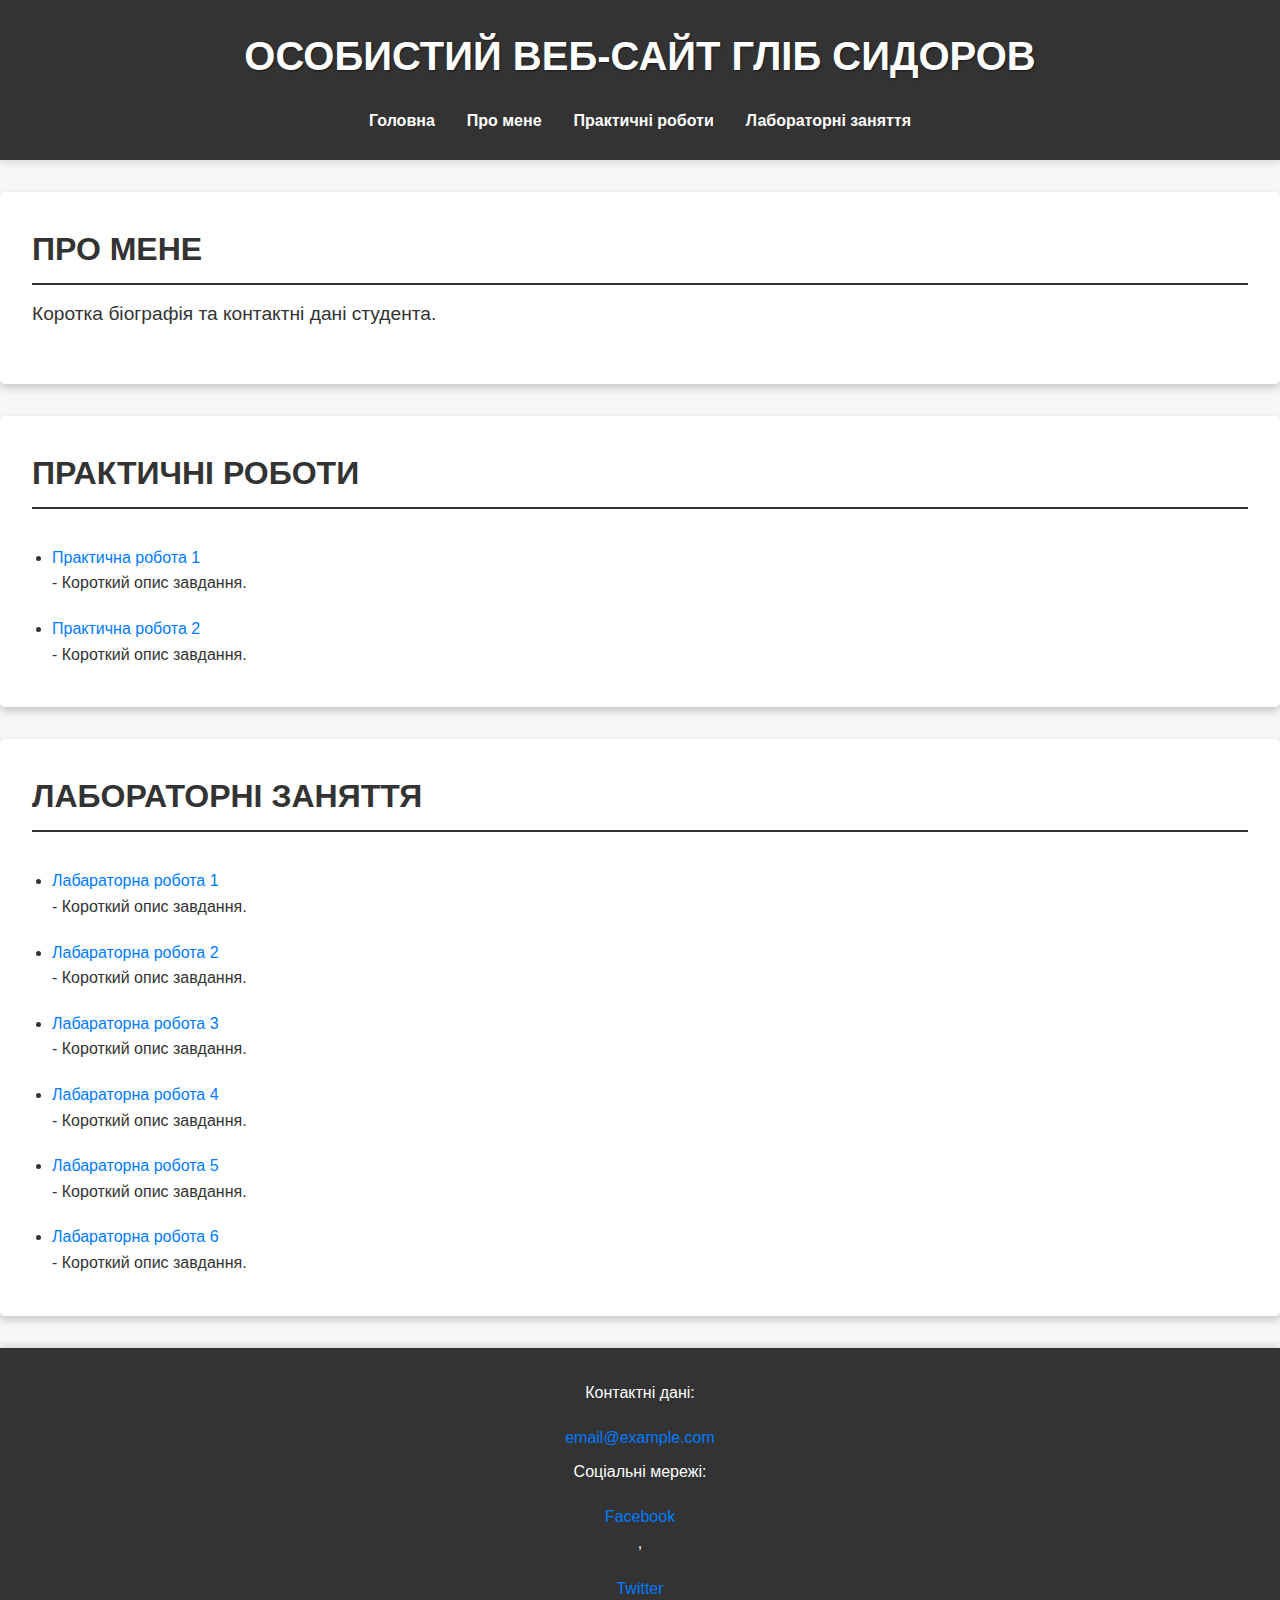
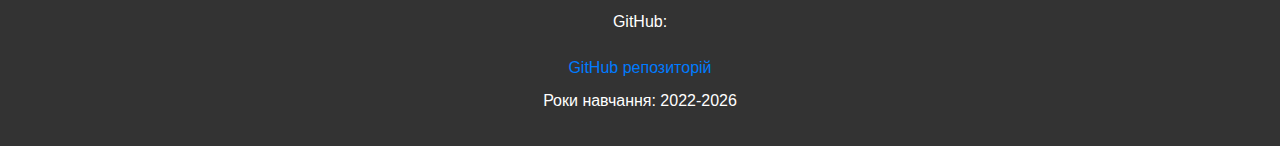
<file: index.html>
<!DOCTYPE html>
<html lang="uk">
<head>
    <meta charset="UTF-8">
    <meta name="viewport" content="width=device-width, initial-scale=1.0">
    <title>Особистий веб-сайт Гліб Сидоров</title>
    <link rel="stylesheet" type="text/css" href="css/style.css">
</head>
<body>
    <header>
        <h1>Особистий веб-сайт Гліб Сидоров</h1>
        <nav>
            <ul>
                <li><a href="#home">Головна</a></li>
                <li><a href="#about">Про мене</a></li>
                <li><a href="#practical">Практичні роботи</a></li>
                <li><a href="#lab">Лабораторні заняття</a></li>
            </ul>
        </nav>
    </header>
    
    <section id="about">
        <h2>Про мене</h2>
        <p>Коротка біографія та контактні дані студента.</p>
    </section>
    
    <section id="practical">
        <h2>Практичні роботи</h2>
        <ul>
            <li><a href="practical1.html">Практична робота 1</a> - Короткий опис завдання.</li>
            <li><a href="practical2.html">Практична робота 2</a> - Короткий опис завдання.</li>
        </ul>
    </section>
    
    <section id="lab">
        <h2>Лабораторні заняття</h2>
        <ul>
            <li><a href="lab1.html">Лабараторна робота 1</a> - Короткий опис завдання.</li>
            <li><a href="lab2.html">Лабараторна робота 2</a> - Короткий опис завдання.</li>
            <li><a href="lab3.html">Лабараторна робота 3</a> - Короткий опис завдання.</li>
            <li><a href="lab4.html">Лабараторна робота 4</a> - Короткий опис завдання.</li>
            <li><a href="lab5.html">Лабараторна робота 5</a> - Короткий опис завдання.</li>
            <li><a href="lab6.html">Лабараторна робота 6</a> - Короткий опис завдання.</li>
        </ul>
    </section>
    
    <footer>
        <p>Контактні дані: <a href="mailto:email@example.com">email@example.com</a></p>
        <p>Соціальні мережі: <a href="https://www.facebook.com/">Facebook</a>, <a href="https://twitter.com/">Twitter</a></p>
        <p>GitHub: <a href="https://github.com/username">GitHub репозиторій</a></p>
        <p>Роки навчання: 2022-2026</p>
    </footer>
</body>
</html>
</file>
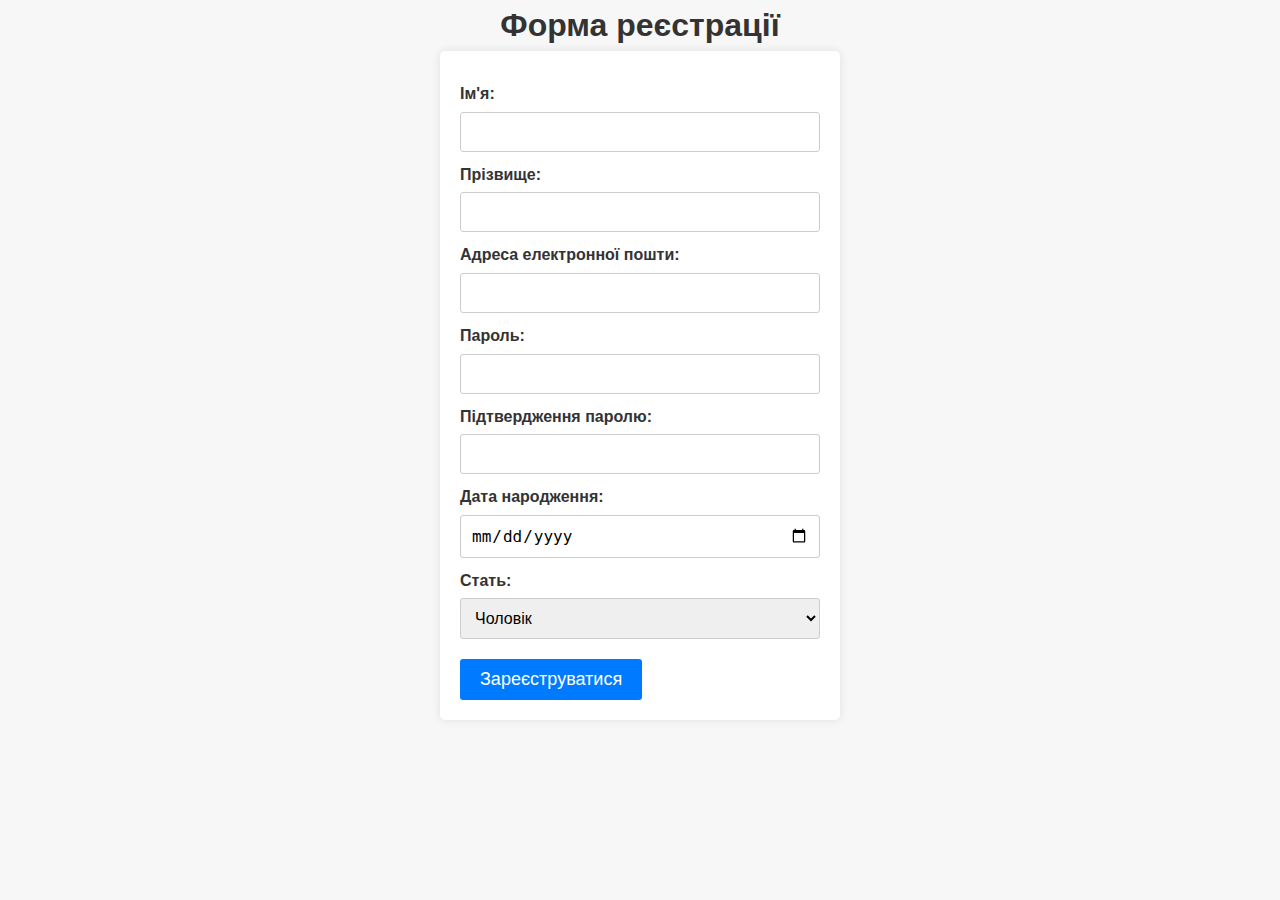
<file: lab1.html>
<!DOCTYPE html>
<html>

<head>
    <title>Реєстрація</title>
    <meta charset="UTF-8">
    <meta name="viewport" content="width=device-width, initial-scale=1.0">
    <link rel="stylesheet" type="text/css" href="css/style.css">
</head>

<body>
    <h1>Форма реєстрації</h1>

    <form action="https://webhook.site/ваш_уникальний_url" method="post">
        <div>
            <label for="ім'я">Ім'я:</label>
            <input type="text" id="ім'я" name="ім'я" required>
        </div>

        <div>
            <label for="прізвище">Прізвище:</label>
            <input type="text" id="прізвище" name="прізвище" required>
        </div>

        <div>
            <label for="email">Адреса електронної пошти:</label>
            <input type="email" id="email" name="email" required>
        </div>

        <div>
            <label for="пароль">Пароль:</label>
            <input type="password" id="пароль" name="пароль" required>
        </div>

        <div>
            <label for="підтвердження_паролю">Підтвердження паролю:</label>
            <input type="password" id="підтвердження_паролю" name="підтвердження_паролю" required>
        </div>

        <div>
            <label for="дата_народження">Дата народження:</label>
            <input type="date" id="дата_народження" name="дата_народження">
        </div>

        <div>
            <label for="стать">Стать:</label>
            <select id="стать" name="стать">
                <option value="чоловік">Чоловік</option>
                <option value="жінка">Жінка</option>
                <option value="інше">Інше</option>
            </select>
        </div>

        <div>
            <input type="submit" value="Зареєструватися">
        </div>
    </form>
</body>

</html>
</file>
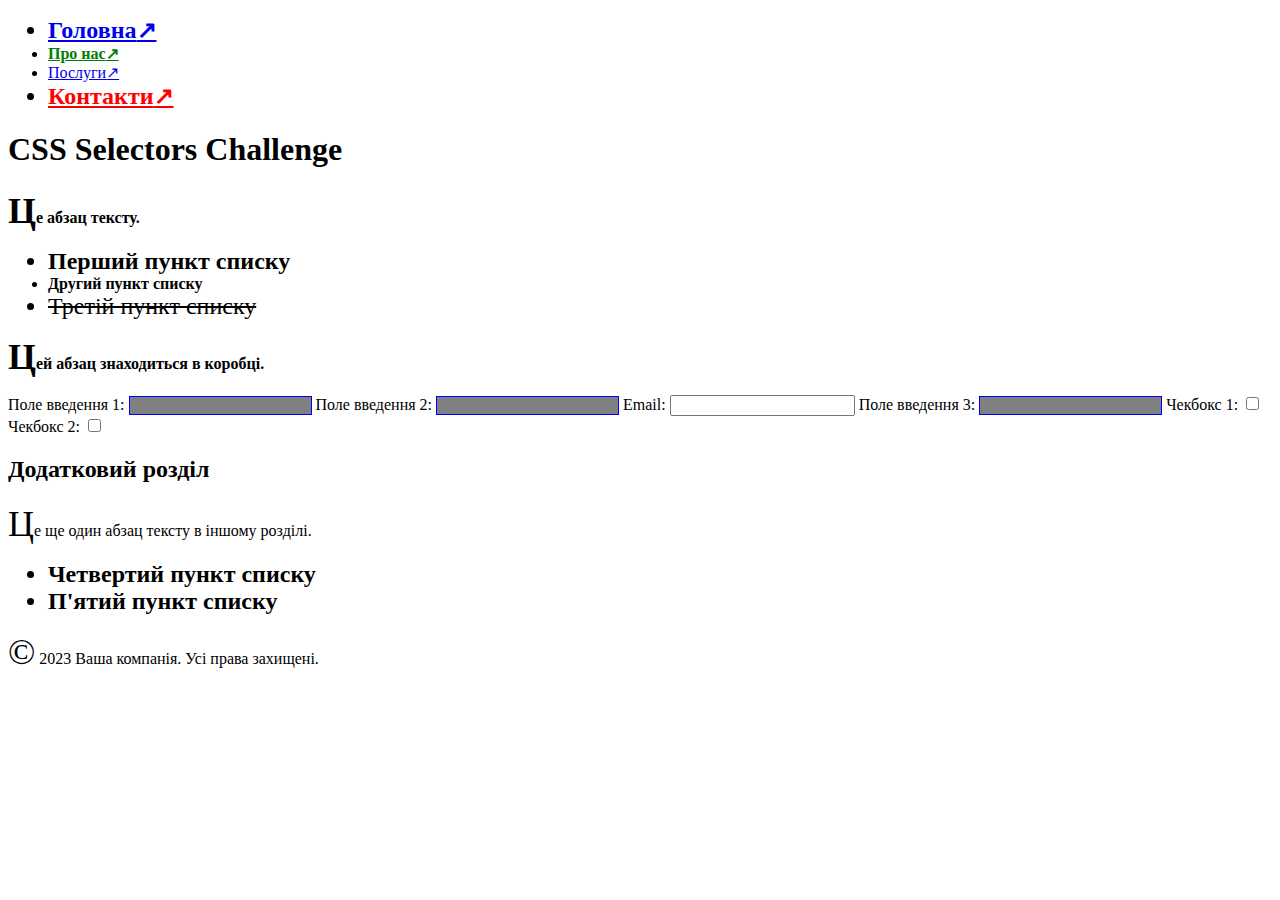
<file: lab2.html>
<!DOCTYPE html>
<html lang="en">
<head>
    <meta charset="UTF-8">
    <meta name="viewport" content="width=device-width, initial-scale=1.0">
    <link rel="stylesheet" href="css/lab2.css">
    <title>CSS Selectors Challenge</title>
</head>
<body>
    <header>
        <nav>
            <ul>
                <li><a href="#">Головна</a></li>
                <li><a href="https://example.com">Про нас</a></li>
                <li><a href="#">Послуги</a></li>
                <li><a href="http://notrealsite.ua">Контакти</a></li>
            </ul>
        </nav>
    </header>
    <div class="container">
        <h1>CSS Selectors Challenge</h1>
        <p>Це абзац тексту.</p>
        <ul>
            <li>Перший пункт списку</li>
            <li class="special">Другий пункт списку</li>
            <li>Третій пункт списку</li>
        </ul>
        <div class="box">
            <p>Цей абзац знаходиться в коробці.</p>
        </div>
        <form>
            <label for="input1">Поле введення 1:</label>
            <input type="text" id="input1">
            <label for="input2">Поле введення 2:</label>
            <input type="text" id="input2">
            <label for="email1">Email:</label>
            <input type="email" id="email1">
            <label for="input3">Поле введення 3:</label>
            <input type="text" id="input3">
            <label for="check1">Чекбокс 1:</label>
            <input type="checkbox" id="check1">
            <label for="check2">Чекбокс 2:</label>
            <input type="checkbox" id="check2">
        </form>
    </div>
    <section>
        <h2>Додатковий розділ</h2>
        <p>Це ще один абзац тексту в іншому розділі.</p>
        <ul>
            <li>Четвертий пункт списку</li>
            <li>П'ятий пункт списку</li>
        </ul>
    </section>
    <footer>
        <p>&copy; 2023 Ваша компанія. Усі права захищені.</p>
    </footer>
</body>
</html>
</file>
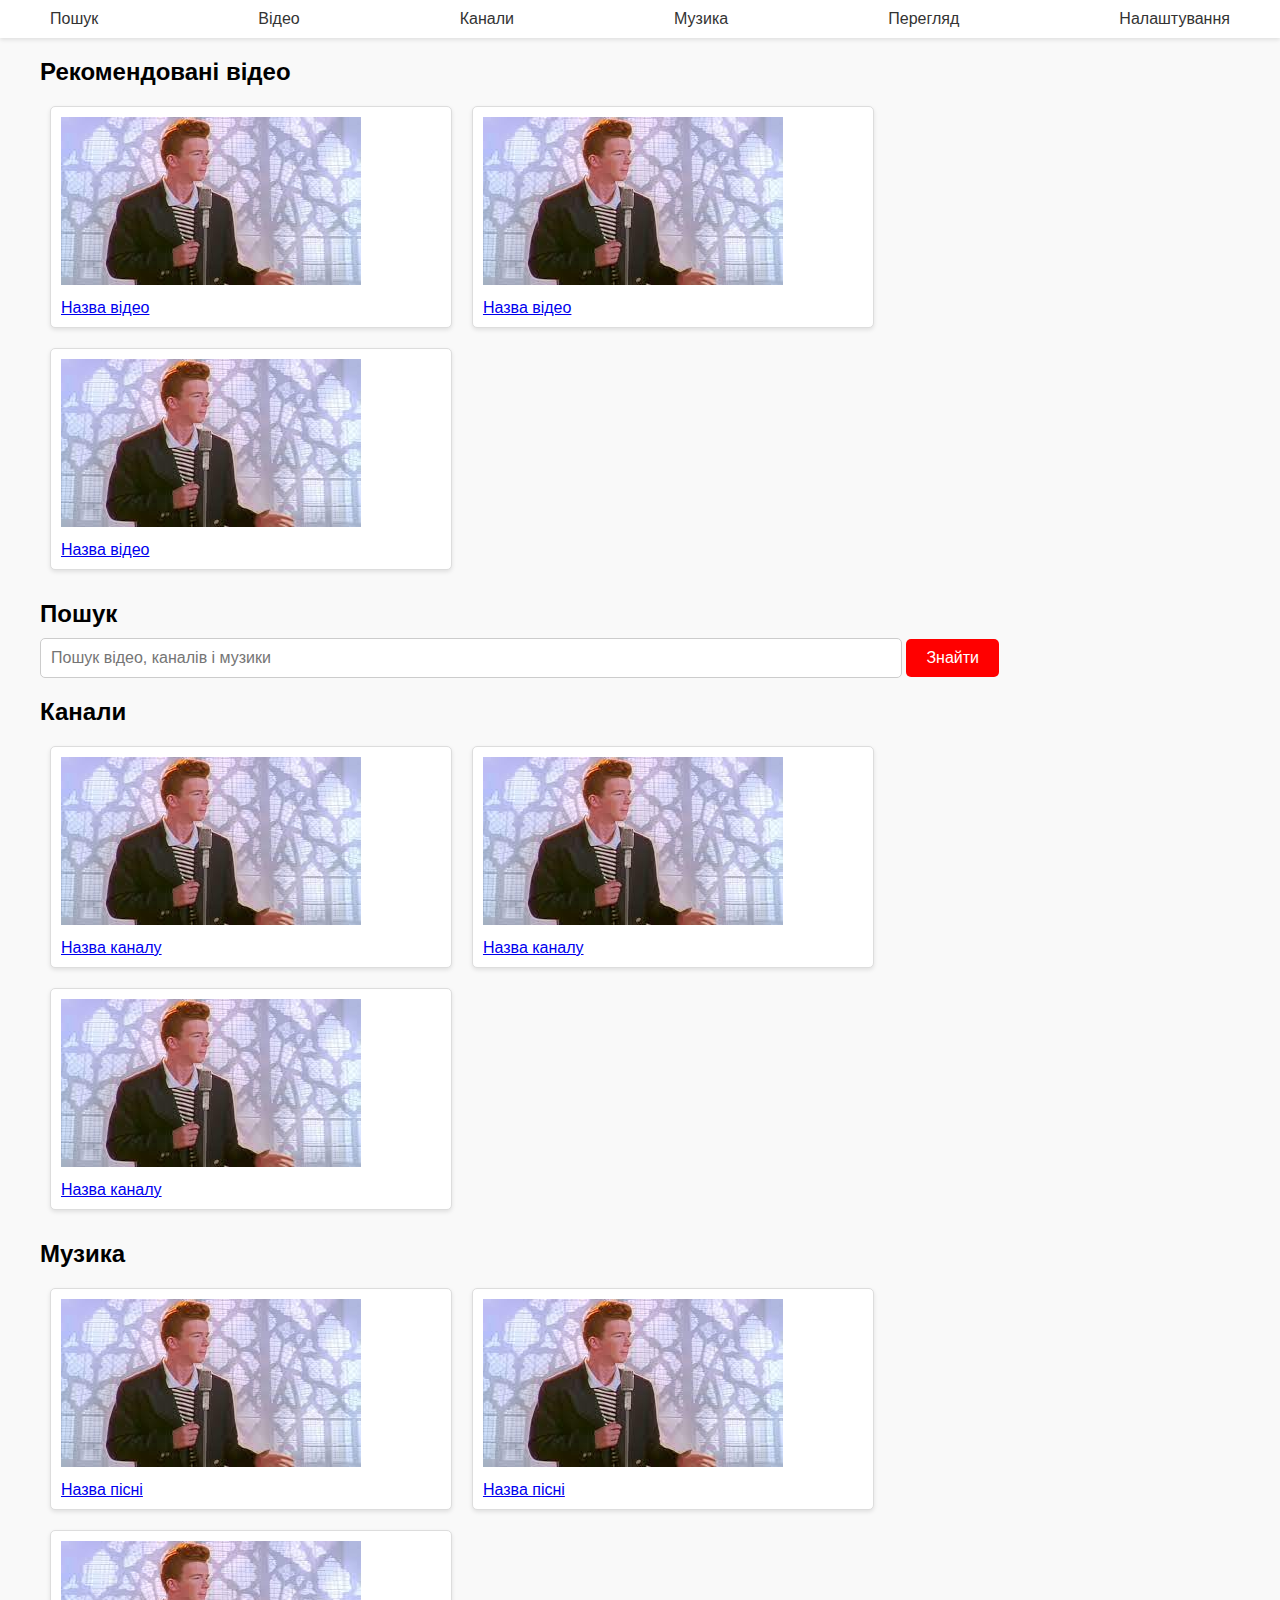
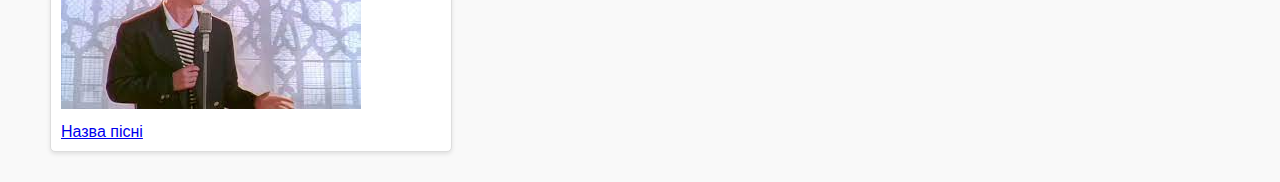
<file: lab3.html>
<!DOCTYPE html>
<html lang="uk">

<head>
    <meta charset="UTF-8">
    <title>YouTube</title>
    <link rel="stylesheet" href="css/lab3.css">
</head>

<body>
    <header>
        <nav>
            <a href="#">Пошук</a>
            <a href="#">Відео</a>
            <a href="#">Канали</a>
            <a href="#">Музика</a>
            <a href="#">Перегляд</a>
            <a href="#">Налаштування</a>
        </nav>
    </header>

    <main>
        <section class="recommended-videos">
            <h2>Рекомендовані відео</h2>
            <ul>
                <li>
                    <a href="#">
                        <img src="images/1.jpg" alt="Відео">
                        <span>Назва відео</span>
                    </a>
                </li>
                <li>
                    <a href="#">
                        <img src="images/1.jpg" alt="Відео">
                        <span>Назва відео</span>
                    </a>
                </li>
                <li>
                    <a href="#">
                        <img src="images/1.jpg" alt="Відео">
                        <span>Назва відео</span>
                    </a>
                </li>
            </ul>
        </section>

        <section class="search">
            <h2>Пошук</h2>
            <input type="text" placeholder="Пошук відео, каналів і музики">
            <button>Знайти</button>
        </section>

        <section class="channels">
            <h2>Канали</h2>
            <ul>
                <li>
                    <a href="#">
                        <img src="images/1.jpg" alt="Канал">
                        <span>Назва каналу</span>
                    </a>
                </li>
                <li>
                    <a href="#">
                        <img src="images/1.jpg" alt="Канал">
                        <span>Назва каналу</span>
                    </a>
                </li>
                <li>
                    <a href="#">
                        <img src="images/1.jpg" alt="Канал">
                        <span>Назва каналу</span>
                    </a>
                </li>
            </ul>
        </section>

        <section class="music">
            <h2>Музика</h2>
            <ul>
                <li>
                    <a href="#">
                        <img src="images/1.jpg" alt="Пісня">
                        <span>Назва пісні</span>
                    </a>
                </li>
                <li>
                    <a href="#">
                        <img src="images/1.jpg" alt="Пісня">
                        <span>Назва пісні</span>
                    </a>
                </li>
                <li>
                    <a href="#">
                        <img src="images/1.jpg" alt="Пісня">
                        <span>Назва пісні</span>
                    </a>
                </li>
            </ul>
        </section>
    </main>
</body>

</html>
</file>
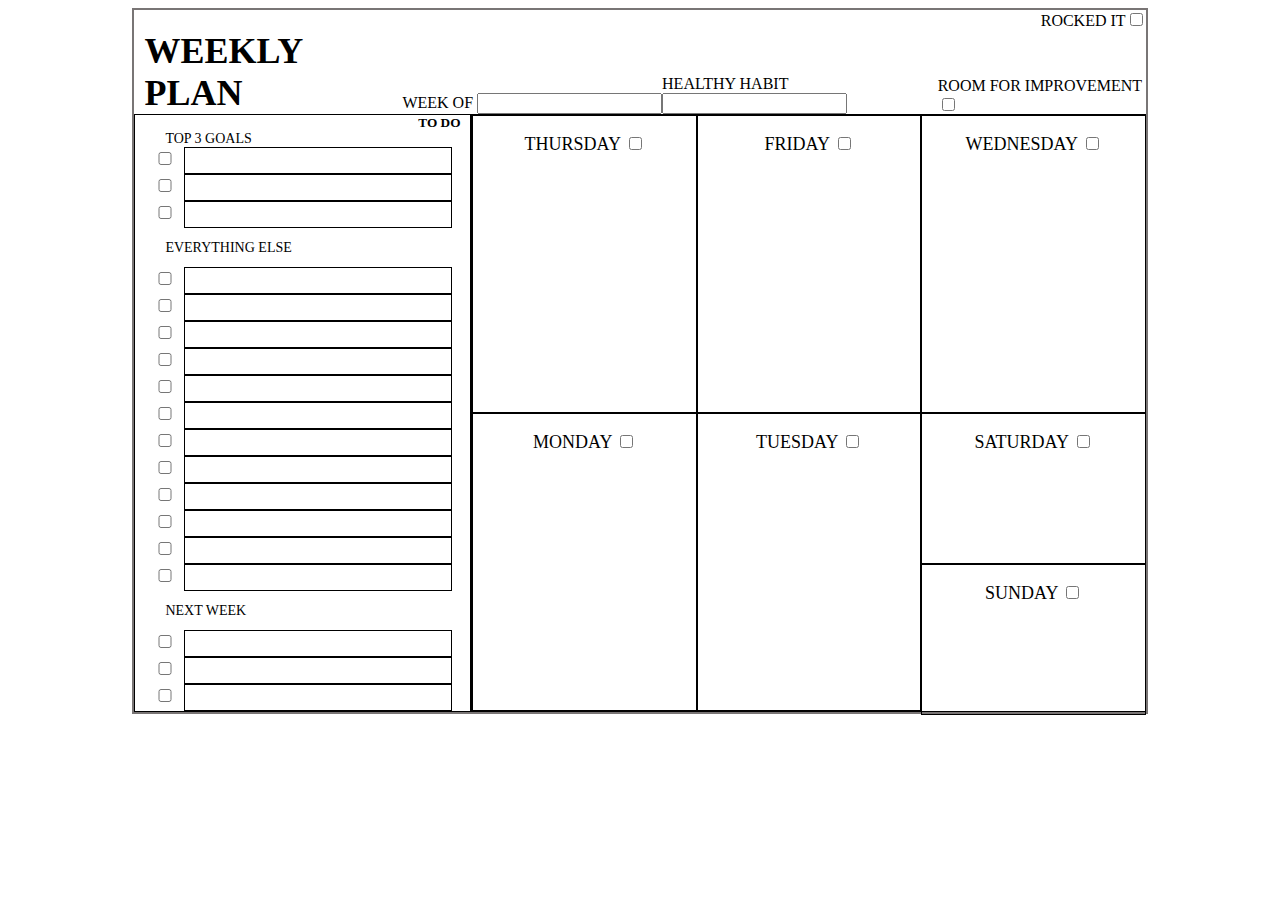
<file: lab4.html>
<html>

<head>
    <meta charset="UTF-8">
    <link rel="stylesheet" href="css/lab4.css">
</head>

<body>
    <div id="container">

        <div id="weekly-plan">

            <h1>WEEKLY PLAN</h1>
            <div id="week-of">
                <p>WEEK OF <input type="text" placeholder></p>
            </div>
            <div id="healthy-habit">
                <p>HEALTHY HABIT <input type="text" placeholder></p>
            </div>
            <div id="rocked-it">
                <p>ROCKED IT<input type="checkbox"></p>
            </div>
            <div id="room-for-improvement">
                <p>ROOM FOR IMPROVEMENT<input type="checkbox"></p>
            </div>
        </div>
        <div id="to_do">
            <div id="top3goals">
                <div id="todo">
                    <h5>TO DO</h5>
                </div>
                <h2>TOP 3 GOALS</h2>

                <div><input type="checkbox"><input type="text" placeholder></div>
                <div><input type="checkbox"><input type="text" placeholder></div>
                <div><input type="checkbox"><input type="text" placeholder></div>

            </div>

            <div id="everythingelse">
                <h2>EVERYTHING ELSE</h2>

                <div><input type="checkbox"><input type="text" placeholder></div>
                <div><input type="checkbox"><input type="text" placeholder></div>
                <div><input type="checkbox"><input type="text" placeholder></div>
                <div><input type="checkbox"><input type="text" placeholder></div>
                <div><input type="checkbox"><input type="text" placeholder></div>
                <div><input type="checkbox"><input type="text" placeholder></div>
                <div><input type="checkbox"><input type="text" placeholder></div>
                <div><input type="checkbox"><input type="text" placeholder></div>
                <div><input type="checkbox"><input type="text" placeholder></div>
                <div><input type="checkbox"><input type="text" placeholder></div>
                <div><input type="checkbox"><input type="text" placeholder></div>
                <div><input type="checkbox"><input type="text" placeholder></div>

            </div>
            <div id="nextweek">
                <h2>NEXT WEEK</h2>
                <div><input type="checkbox"><input type="text" placeholder></div>
                <div><input type="checkbox"><input type="text" placeholder></div>
                <div><input type="checkbox"><input type="text" placeholder></div>
            </div>

        </div>
        <div id="weekdays" class="conter">
            <div id="monday">
                <h3>MONDAY <input type="checkbox"></h3>

            </div>
            <div id="tuesday">
                <h3>TUESDAY <input type="checkbox"></h3>

            </div>
            <div id="wednesday">
                <h3>WEDNESDAY <input type="checkbox"></h3>

            </div>
            <div id="thursday">
                <h3>THURSDAY <input type="checkbox"></h3>

            </div>
            <div id="friday">
                <h3>FRIDAY <input type="checkbox"></h3>

            </div>
            <div>
                <div id="saturday">
                    <h3>SATURDAY <input type="checkbox"></h3>

                </div>
                <div id="sunday">
                    <h3>SUNDAY <input type="checkbox"></h3>
                </div>
            </div>
        </div>
    </div>

</body>

</html>
</file>
<file: css/lab2.css>
li:first-child {
    font-weight: bold;
}

nav>ul>li:last-child>a {
    color: red;
}

input[disabled] {
    background-color: grey;
}

div>p {
    font-weight: 600;
}

a[href^="https"] {
    color: green;
}

input[type="text"] {
    border: 1px solid blue;
}

li:first-child,
li:last-child {
    font-size: 24px;
}

div p {
    font-size: 16px;
}

input:checked {
    background-color: lightblue;
}

li>a {
    text-decoration: underline;
}

li:nth-child(even) {
    font-weight: bold;
}

input[type="text"]:not([disabled]) {
    background-color: grey;
}

*:first-child>p {
    font-size: 24px;
}

.special+li {
    text-decoration: line-through;
}

p::first-letter {
    font-size: 36px;
}

a::after {
    content: "↗";
}
</file>
<file: css/lab3.css>
/* Стилізація всього сайту */
body {
    font-family: Arial, sans-serif;
    background-color: #f9f9f9;
    margin: 0;
}

/* Стилізація заголовка */
header {
    background-color: #fff; 
    color: #333; 
    box-shadow: 0 2px 4px rgba(0, 0, 0, 0.1);
    padding: 10px 0;
}

/* Стилізація навігації */
nav {
    display: flex;
    justify-content: space-between;
    max-width: 1200px;
    margin: 0 auto;
    padding: 0 20px;
}

nav a {
    text-decoration: none;
    color: #333;
    margin: 0 10px;
}

/* Стилізація основного вмісту */
main {
    max-width: 1200px;
    margin: 20px auto;
    padding: 0 20px;
}

/* Стилізація рекомендованих відео */
.recommended-videos {
    margin-bottom: 20px;
}

.recommended-videos h2 {
    font-size: 24px;
    margin-bottom: 10px;
}

/* Стилізація списку відео */
ul {
    list-style: none;
    padding: 0;
    margin: 0;
    display: flex;
    flex-wrap: wrap;
}

li {
    width: calc(33.33% - 20px);
    margin: 10px;
    background-color: #fff;
    border: 1px solid #ddd;
    border-radius: 5px;
    padding: 10px;
    box-shadow: 0 2px 4px rgba(0, 0, 0, 0.1);
}

li img {
    max-width: 100%;
    height: auto;
}

li span {
    font-size: 16px;
    margin-top: 10px;
    display: block;
}

/* Стилізація секції пошуку, каналів і музики */
.search,
.channels,
.music {
    margin-bottom: 20px;
}

.search h2,
.channels h2,
.music h2 {
    font-size: 24px;
    margin-bottom: 10px;
}

/* Стилізація вводу і кнопки пошуку */
input[type="text"] {
    width: 70%;
    padding: 10px;
    border: 1px solid #ccc;
    border-radius: 5px;
    font-size: 16px;
}

button {
    padding: 10px 20px;
    background-color: #ff0000;
    color: #fff;
    border: none;
    border-radius: 5px;
    font-size: 16px;
    cursor: pointer;
}

/* Стилізація секції "Канали" */
.channels ul,
.music ul {
    list-style: none;
    padding: 0;
    margin: 0;
    display: flex;
    flex-wrap: wrap;
}

.channels li,
.music li {
    width: calc(33.33% - 20px);
    margin: 10px;
    background-color: #fff;
    border: 1px solid #ddd;
    border-radius: 5px;
    padding: 10px;
    box-shadow: 0 2px 4px rgba(0, 0, 0, 0.1);
}

/* Стилізація зображень у списку каналів та музики (аналогічно відео) */
.channels li img,
.music li img {
    max-width: 100%;
    height: auto;
}

/* Стилізація назви каналу і пісні */
.channels li span,
.music li span {
    font-size: 16px;
    margin-top: 10px;
    display: block;
}
</file>
<file: css/lab4.css>
#container {
    width: 80%;
    margin: auto;
    border: 2px solid rgb(121, 117, 117);
    display: grid;
    grid-template-columns: repeat(3, 1fr);
}

#weekly-plan {
    display: grid;
    align-items: end;
    grid-column: 1 / 4;
}

#weekly-plan p {
    margin: 0;
}

h1 {
    display: grid;
    grid-column: 1 /2;
    grid-row: 2 / 3;
    font-size: 36px;
    font-weight: bold;
    padding: 0 10px;
    margin: 0;
}

#week-of {
    display: grid;
    grid-column: 2 / 2;
    grid-row: 2 / 3;
    justify-content: start;
}

#healthy-habit {
    display: grid;
    grid-column: 3 / 3;
    grid-row: 2 / 3;
    justify-content: end;
}

#rocked-it {
    display: grid;
    grid-column: 5 / 5;
    grid-row: 1 / 2;
    justify-content: end;
}

#room-for-improvement {
    display: grid;
    grid-column: 5 / 5;
    grid-row: 2 / 3;
    justify-content: end;
}



#todo h5 {
    margin: 0;
}

#to_do {
    display: grid;
    border: 1px solid black;
    grid-column: 2 / 1;
}

#to_do h2 {
    text-align: left;
    font-size: 14px;
    font-weight: normal;
    padding: 0 20px;
}

#to_do input[type="checkbox"] {
    width: 10%;
}

#to_do input[type="text"] {
    width: 85%;
}

#to_do input {
    width: 100%;
    border: 1px solid black;
    padding: 5px;
}

#todo {
    text-align: right;
}

#nextweek,
#top3goals,
#everythingelse {
    padding: 0 10px;
}

#top3goals h2 {
    margin: 0;
}

#weekdays {
    display: grid;
    grid-column: 2 / 4;
    border: 1px solid black;
    grid-template-columns: repeat(3, 33.4%);
    grid-template-rows: repeat(3, 50%);
}


#monday,
#tuesday,
#wednesday,
#thursday,
#friday,
#saturday,
#sunday {

    border: 1px solid black;
    padding: 0 30;
}

#monday h3,
#tuesday h3,
#wednesday h3,
#thursday h3,
#friday h3,
#saturday h3,
#sunday h3 {
    text-align: center;
    font-size: 18px;
    font-weight: normal;
}

#wednesday {
    grid-column: 3 / 4;
    grid-row: 1 / 2;
}

#thursday {
    grid-column: 1 / 2;
    grid-row: 2 / 1;
}

#friday {
    grid-column: 2 / 3;
    grid-row: 2 / 1;
}

#saturday {
    grid-column: 3 / 4;
    grid-row: 2 / 2;
    height: 50%;
}

#sunday {
    grid-column: 3/ 4;
    grid-row: 2/ 2;
    height: 50%;
}
</file>
<file: css/style.css>
/* Practice 1 */

/* Reset default styles */
* {
    margin: 0;
    padding: 0;
    box-sizing: border-box;
}

/* Base styles for the entire page */
body {
    font-family: 'Arial', sans-serif;
    background-color: #f0f0f0;
    color: #333;
    line-height: 1.6;
}

/* Header styles */
header {
    background-color: #333;
    color: #fff;
    text-align: center;
    padding: 1.5rem 0;
    box-shadow: 0 4px 6px rgba(0, 0, 0, 0.1);
    position: relative;
}

header h1 {
    font-size: 2.5rem;
    margin: 0;
    text-transform: uppercase;
    text-shadow: 1px 1px 2px rgba(0, 0, 0, 0.5);
}

nav ul {
    list-style: none;
    display: flex;
    justify-content: center;
}

nav ul li {
    margin: 0 1rem;
}

nav a {
    text-decoration: none;
    color: #fff;
    font-weight: bold;
    transition: color 0.3s, transform 0.2s;
    border-bottom: 2px solid transparent;
}

nav a:hover {
    color: #007bff;
    text-shadow: 1px 1px 2px rgba(0, 0, 0, 0.5);
    transform: scale(1.1);
    border-bottom: 2px solid #007bff;
}

/* Section styles */
section {
    padding: 2rem;
    background-color: #fff;
    border-radius: 5px;
    box-shadow: 0 4px 8px rgba(0, 0, 0, 0.2);
    margin: 2rem 0;
    display: flex;
    flex-direction: column;
    animation: slideIn 0.5s ease;
    transition: background-color 0.3s;
}

section:hover {
    background-color: #f9f9f9;
    transform: translateY(-5px);
}

section h2 {
    font-size: 2rem;
    margin-bottom: 1rem;
    text-transform: uppercase;
    border-bottom: 2px solid #333;
    padding-bottom: 0.5rem;
}

section p {
    font-size: 1.2rem;
    line-height: 1.4;
    margin-bottom: 1.5rem;
}

section ul {
    list-style: disc;
    margin-left: 20px;
}

section li {
    margin-bottom: 0.5rem;
}

section a {
    color: #007bff;
    text-decoration: none;
    transition: color 0.3s, transform 0.2s;
}

section a:hover {
    color: #0056b3;
    text-shadow: 1px 1px 2px rgba(0, 0, 0, 0.5);
    transform: scale(1.05);
}

/* Footer styles */
footer {
    background-color: #333;
    color: #fff;
    text-align: center;
    padding: 1.5rem 0;
    box-shadow: 0 -4px 6px rgba(0, 0, 0, 0.1);
    position: relative;
}

footer p {
    font-size: 1rem;
    margin: 0.5rem 0;
}

/* Keyframe animations */
@keyframes slideIn {
    from {
        transform: translateY(20px);
        opacity: 0;
    }
    to {
        transform: translateY(0);
        opacity: 1;
    }
}

/* Responsive design for smaller screens */
@media (max-width: 768px) {
    header h1 {
        font-size: 2rem;
    }

    nav ul {
        flex-direction: column;
    }

    nav ul li {
        margin: 1rem 0;
    }

    section {
        padding: 1rem;
    }
}

/* LAB 1 */
/* Загальні стилі для тіла документа */
body {
    font-family: Arial, sans-serif;
    margin: 0;
    padding: 0;
    background-color: #f7f7f7;
}

/* Стилі для контейнера форми */
form {
    background-color: #fff;
    border-radius: 5px;
    box-shadow: 0 0 10px rgba(0, 0, 0, 0.1);
    width: 400px;
    margin: 0 auto;
    padding: 20px;
}

/* Заголовок форми */
h1 {
    text-align: center;
}

/* Стилі для інпутів та лейблів */
label {
    display: block;
    margin-top: 10px;
    font-weight: bold;
}

input[type="text"],
input[type="email"],
input[type="password"],
input[type="date"],
select {
    width: 100%;
    padding: 10px;
    margin-top: 5px;
    border: 1px solid #ccc;
    border-radius: 3px;
    font-size: 16px;
}

/* Стилі для кнопки "Зареєструватися" */
input[type="submit"] {
    background-color: #007BFF;
    color: #fff;
    border: none;
    padding: 10px 20px;
    font-size: 18px;
    border-radius: 3px;
    cursor: pointer;
    margin-top: 20px;
}

/* Зміна кольору кнопки при наведенні курсора */
input[type="submit"]:hover {
    background-color: #0056b3;
}

/* Стилі для посилання "Список лабораторних" */
a {
    display: block;
    margin-top: 20px;
    text-decoration: none;
    color: #007BFF;
}

a:hover {
    color: #0056b3;
}
</file>
